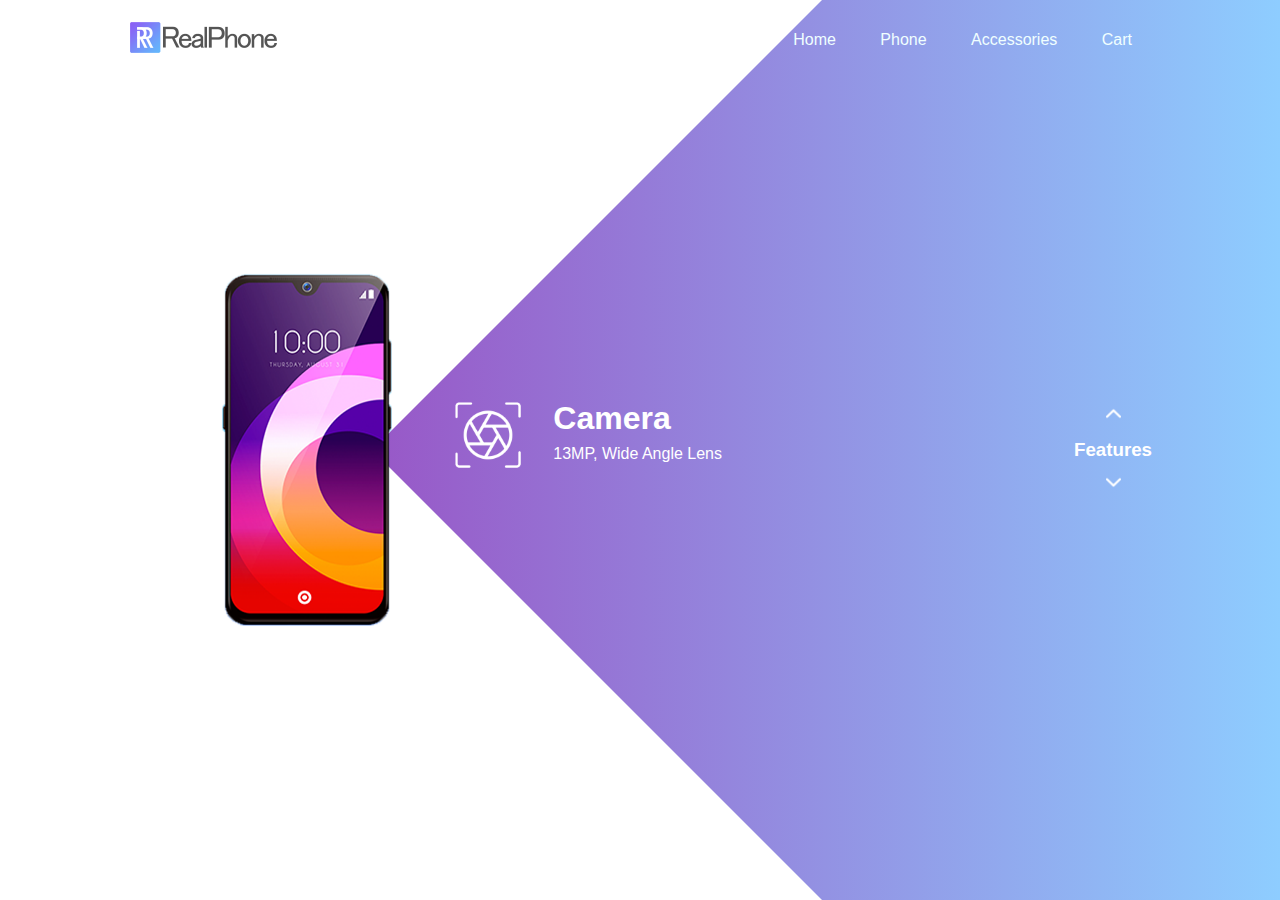
<file: exp_3/index.html>
<!DOCTYPE html>
<html lang="en">
<head>
    <meta charset="UTF-8">
    <meta name="viewport" content="width=device-width, initial-scale=1.0">
    <title>Website using JS</title>
    <link rel="stylesheet" href="style.css">
</head>
<body>
    <div class="main">
        <nav>
            <div class="logo">
                <img src="images/logo.png" alt="logo">
            </div>
            <div class="nav-links">
                <ul>
                    <li><a href="#">Home</a></li>
                    <li><a href="#">Phone</a></li>
                    <li><a href="#">Accessories</a></li>
                    <li><a href="#">Cart</a></li>
                </ul>
            </div>
        </nav>

        <div class="information">
            <div class="overlay"></div>
            <img src="images/mobile.png" class="mobile" alt="mobile">
            <div id="circle">
                <div class="feature one">
                    <img src="images/camera.png" alt="camera">
                    <div>
                        <h1>Camera</h1>
                        <p>13MP, Wide Angle Lens</p>
                    </div>
                </div>
                <div class="feature two">
                    <img src="images/processor.png" alt="">
                    <div>
                        <h1>Processor</h1>
                        <p>MediaTek G80</p>
                    </div>
                </div>
                <div class="feature three">
                    <img src="images/display.png" alt="">
                    <div>
                        <h1>Display</h1>
                        <p>6.65" Mini-Drop FullScreen</p>
                    </div>
                </div>
                <div class="feature four">
                    <img src="images/battery.png" alt="">
                    <div>
                        <h1>Battery</h1>
                        <p>5000mAh full day battery</p>
                    </div>
                </div>
            </div>
        </div>

        <div class="controls">
            <img src="images/arrow.png" alt="" id="upBtn">
            <h3>Features</h3>
            <img src="images/arrow.png" alt="" id="downBtn">
        </div>
    </div>

    <!-- JS Code for click event -->
    <script>
        let circle = document.getElementById("circle");
        let up = document.getElementById("upBtn");
        let down = document.getElementById("downBtn");

        let rotateValue = circle.style.transform;
        let rotateSum;
        up.onclick = function(){
            rotateSum = rotateValue + "rotate(-90deg)";
            circle.style.transform = rotateSum;
            rotateValue = rotateSum;
        }

        down.onclick = function(){
            rotateSum = rotateValue + "rotate(90deg)";
            circle.style.transform = rotateSum;
            rotateValue = rotateSum;
        }
    </script>
</body>
</html>
</file>
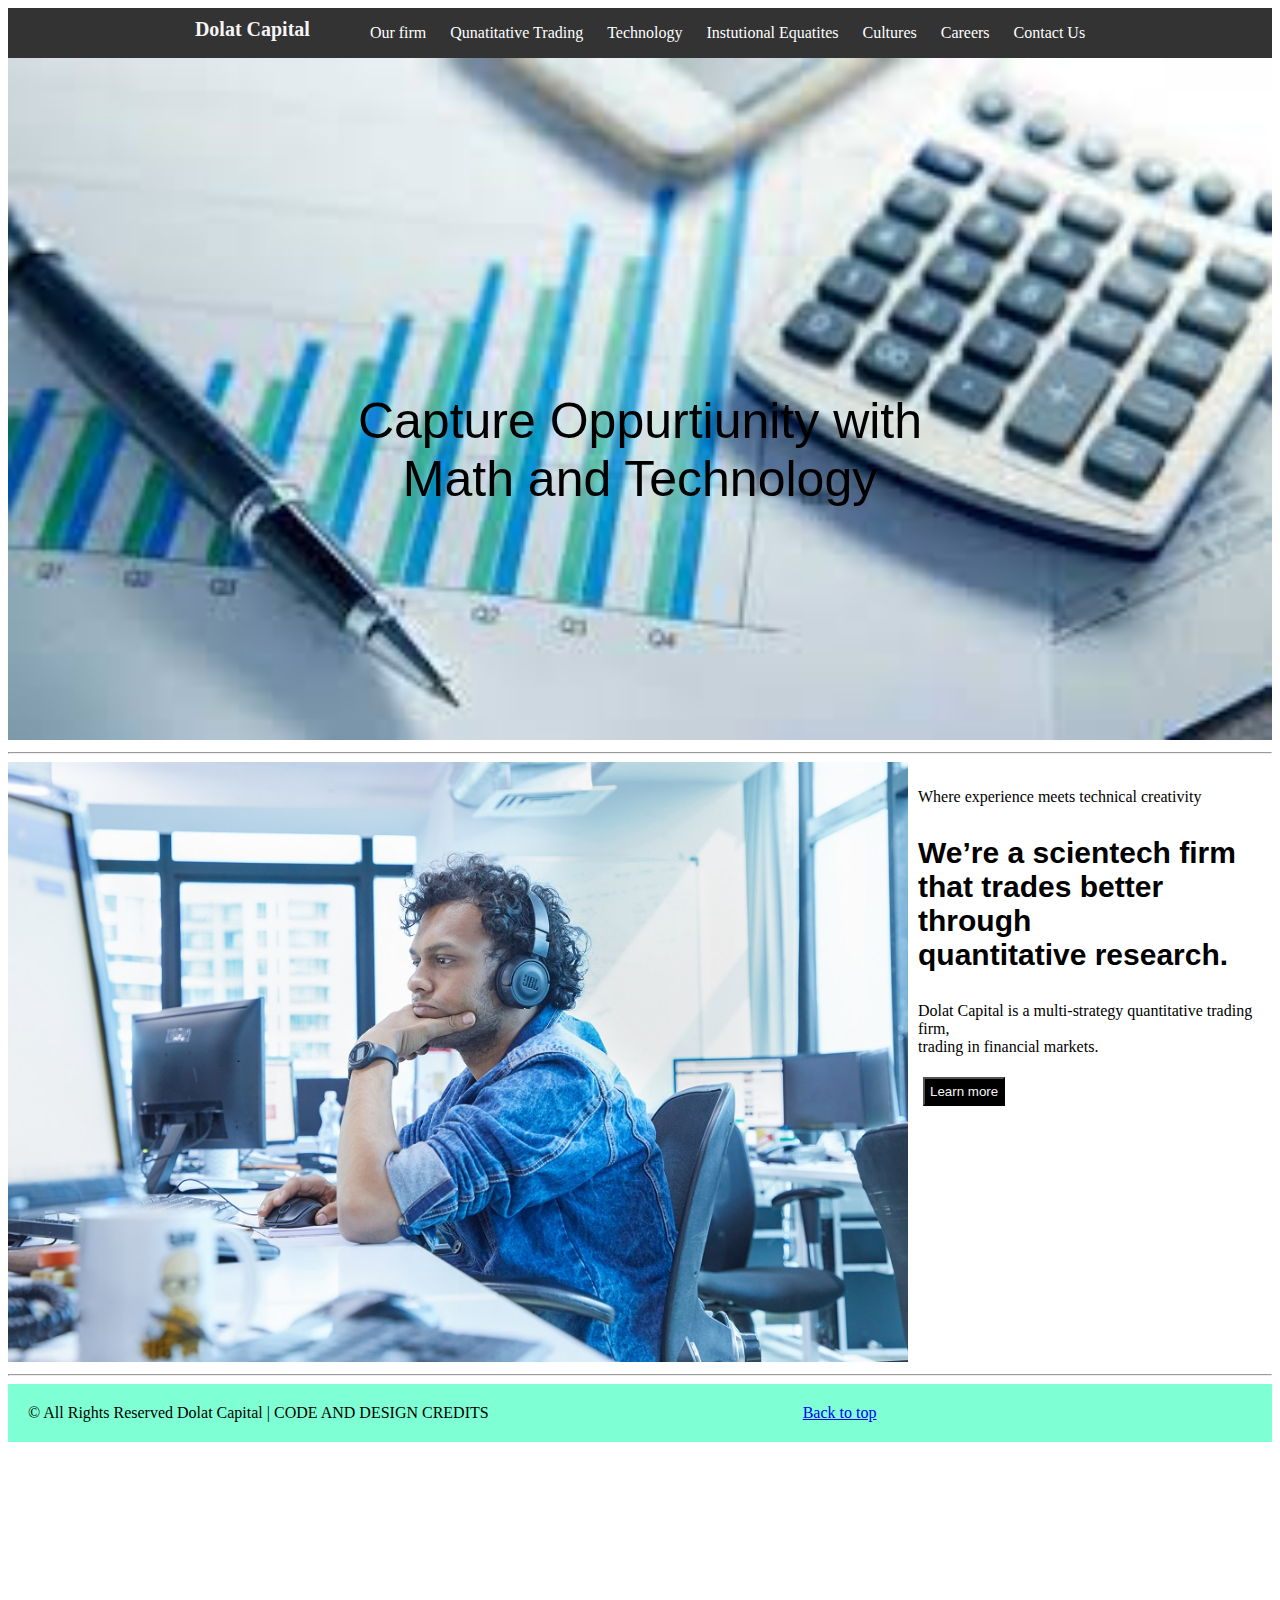
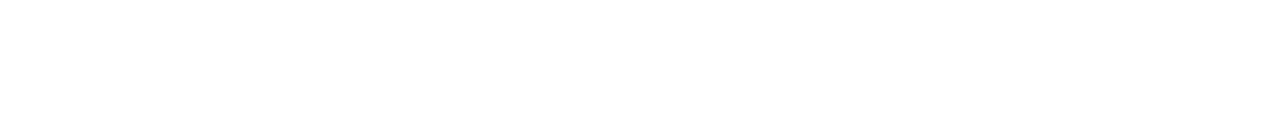
<file: exp_2.html>
<!DOCTYPE html>
<html lang="en">
<head>
    <meta charset="UTF-8">
    <meta name="viewport" content="width=device-width, initial-scale=1.0">
    <title>Dolat Capitals</title>
    <style>
            html{
        padding: 0px;
        margin: 0px;
    }

    .menu{
        display: flex;
        text-align: center;
        justify-content: center;
        background-color: #333333;
        color: whitesmoke;
        margin: 0px;

    }

    #main{
        padding: 10px;
        font-weight: bold;
        font-size: 20px;
    }

    li{
        padding: 10px;
        display: inline;
    }

    li a{
        color: white;
        list-style: none;
        text-decoration:none;
    }

    .tech img{
        background-repeat: no-repeat;
        background-size: cover;
        background-position: center top;
        width: 100%;
        height: auto;
        opacity: 1;
        visibility: inherit;
        z-index: -1;
        position: relative;
        display: inline-block;
    }
    .image-text{
        position: absolute;
        top: 50%;
        left: 50%;
        transform: translate(-50%, -50%);
        font-family: 'Gill Sans', 'Gill Sans MT', Calibri, 'Trebuchet MS', sans-serif;
        font-size: 50px;
        padding: 10px;
        text-align: center;
        font: bold;
    }
    .exp img{
        width: 900px;
        height: 600px;
    }

    .aside{
        width: auto;
        margin: 10px;
    }
    .exp{
        display: flex;
    }

    footer{
        background-color: aquamarine;
        padding: 20px;
    }

    footer a{
        margin: 10px;
        padding: 300px;
    }

    .sec{
        font-family: Cambria, Cochin, Georgia, Times, 'Times New Roman', serif;
    }

    .primary{
        font-weight: bold;
        font-size: 30px;
        font-family: Arial, Helvetica, sans-serif;
    }

    .btn{
        margin: 5px;
        padding: 5px;
        background-color: black;
        color: whitesmoke;
    }

    </style>
</head>

<body>
    <div class="menu">
        <div id="main">Dolat Capital</div>
        <nav>
            <ul>
                <li> <a href="https://www.dolatcapital.com/our-firm/">Our firm</a> </li>
                <li> <a href="#">Qunatitative Trading</a> </li>
                <li> <a href="#">Technology</a> </li>
                <li> <a href="#">Instutional Equatites</a> </li>
                <li> <a href="#">Cultures</a> </li>
                <li> <a href="#">Careers</a> </li>
                <li> <a href="#">Contact Us</a> </li>
            </ul>
        </nav>
    </div>
    <div class="tech">
        <div class="img"><img src="another.jpg" alt="main_image"></div>
        <div class="image-text">
            Capture Oppurtiunity with Math and Technology
        </div>
    </div>
    <hr>

    <div class="exp">
        <div class="img">
            <img src="exper.jpg" alt="img1">
        </div>

        <div class="aside">
        <p class="sec">Where experience meets technical creativity</p>  

        <p class="primary">We’re a scientech firm<br>
            that trades better through<br>
            quantitative research.</p>  

        <p class="sec"> Dolat Capital is a multi-strategy quantitative trading firm,<br>
            trading in financial markets.</p> 

        <button class="btn">Learn more</button>

        </div>
    </div>
    <hr>

    <footer>
        &copy; All Rights Reserved Dolat Capital | CODE AND DESIGN CREDITS  
        <a href="#">Back to top</a>
        
        </div>
    </footer>
</body>
</html>
</file>
<file: exp_3/style.css>
*{
    margin: 0px;
    padding: 0px;
    font-family: sans-serif;
}

.main{
    width: 100%;
    height: 100vh;
    position: relative;
    overflow: hidden;
    background: linear-gradient(to right, #9c27b0, #8ecdff);
}

nav{
    width: 80%;
    display: flex;
    align-items: center;
    margin: 20px auto;
    position: sticky;
    z-index: 1;
}

.logo{
    flex-basis: 20%;
}

.logo img{
    width: 150px;
}

.nav-links{
    flex: 1;
    text-align: right;
}

.nav-links ul li{
    list-style: none;
    display: inline-block;
    margin:0 20px;
}

.nav-links ul li a{
    text-decoration: none;
    color: azure;
}

.information{
    width: 1000px;
    height: 1000px;
    position: absolute;
    top: 50%;
    left: -10%;
    transform: translateY(-50%);
}

#circle{
    width: 900px;
    height: 900px;
    position: absolute;
    top: 0;
    left: 0;
    border-radius: 50%;
    /* background: #ccc; */
    transform: rotate(0deg);
    transition: 1s;
}

.feature{
    position: absolute;
    display: flex;
    color: #fff;
}

.feature div{
    margin-left: 30px;
}

.feature div p{
    margin-top: 8px;
}
.feature img{
    width: 70px;
}

.one{
    top: 450px;
    right: 50px;
}

.two{
    top: 150px;
    left: 350px;
    transform: rotate(-90deg);
}

.three{
    bottom: 450px;
    left: 50px;
    transform: rotate(-180deg);
}

.four{
    bottom: 150px;
    right: 350px;
    transform: rotate(-270deg);
}

.mobile{
    width: 170px;
    position: absolute;
    top: 50%;
    left: 35%;
    transform: translateY(-50%);
    z-index: 1;
}

.controls{
    position: absolute;
    right: 10%;
    top: 50%;
    transform: translateY(-50%);
    text-align: center;
}

.controls h3{
    margin: 14px 0px;
    color: #fff;
}

#upBtn{
    width: 15px;
    cursor: pointer;
}

#downBtn{
    width: 15px;
    cursor: pointer;
    transform: rotate(180deg);
}

.overlay{
    width: 0;
    height: 0;
    border-top: 500px solid #fff;
    border-right: 500px solid transparent;
    border-bottom: 500px solid #fff;
    border-left: 500px solid #fff;
    position: absolute;
    left: 0;
    top: 0;
}
</file>
